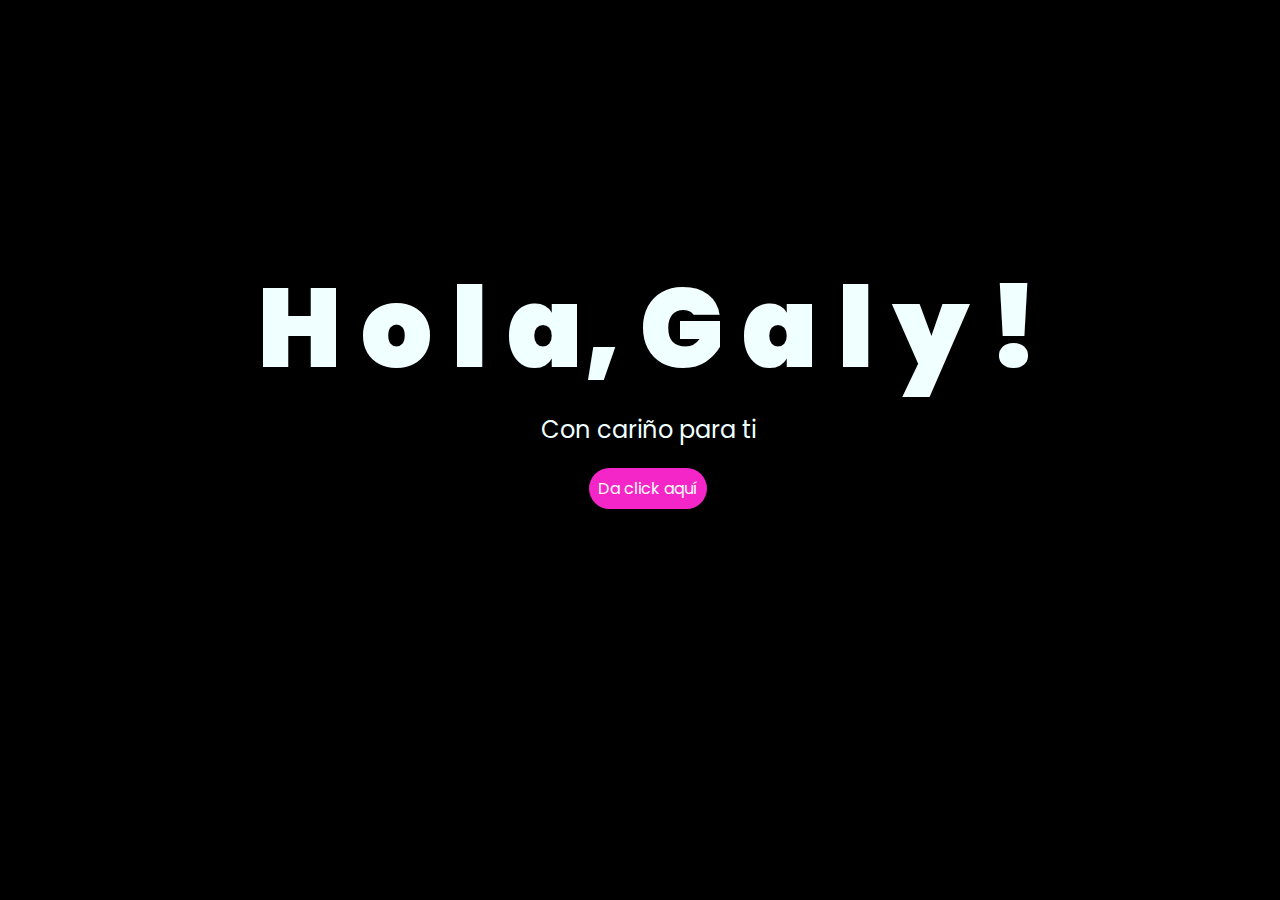
<file: index.html>
<!DOCTYPE html>
<html lang="es">

<head>
    <meta charset="UTF-8">
    <meta http-equiv="X-UA-Compatible" content="IE=edge">
    <meta name="viewport" content="width=device-width, initial-scale=1.0">
    <link rel="stylesheet" href="css/style.css">
    <link rel="icon" href="img/flowers.png" type="image/x-icon">
    <title>Flowers</title>
</head>

<body>
    <div class="greetings">
        <span>H</span>
        <span>o</span>
        <span>l</span>
        <span>a,</span>
        <span>G</span>
        <span>a</span>
        <span>l</span>
        <span>y</span>
        <span>!</span>
    </div>
    <div class="description">
        <span>Con cariño para ti</span>
    </div>
    <div class="button">
        <button class="botones">
            <a href="flower.html" style="color: #fff;">Da click aquí</a>
        </button>
    </div>

</body>

</html>
</file>
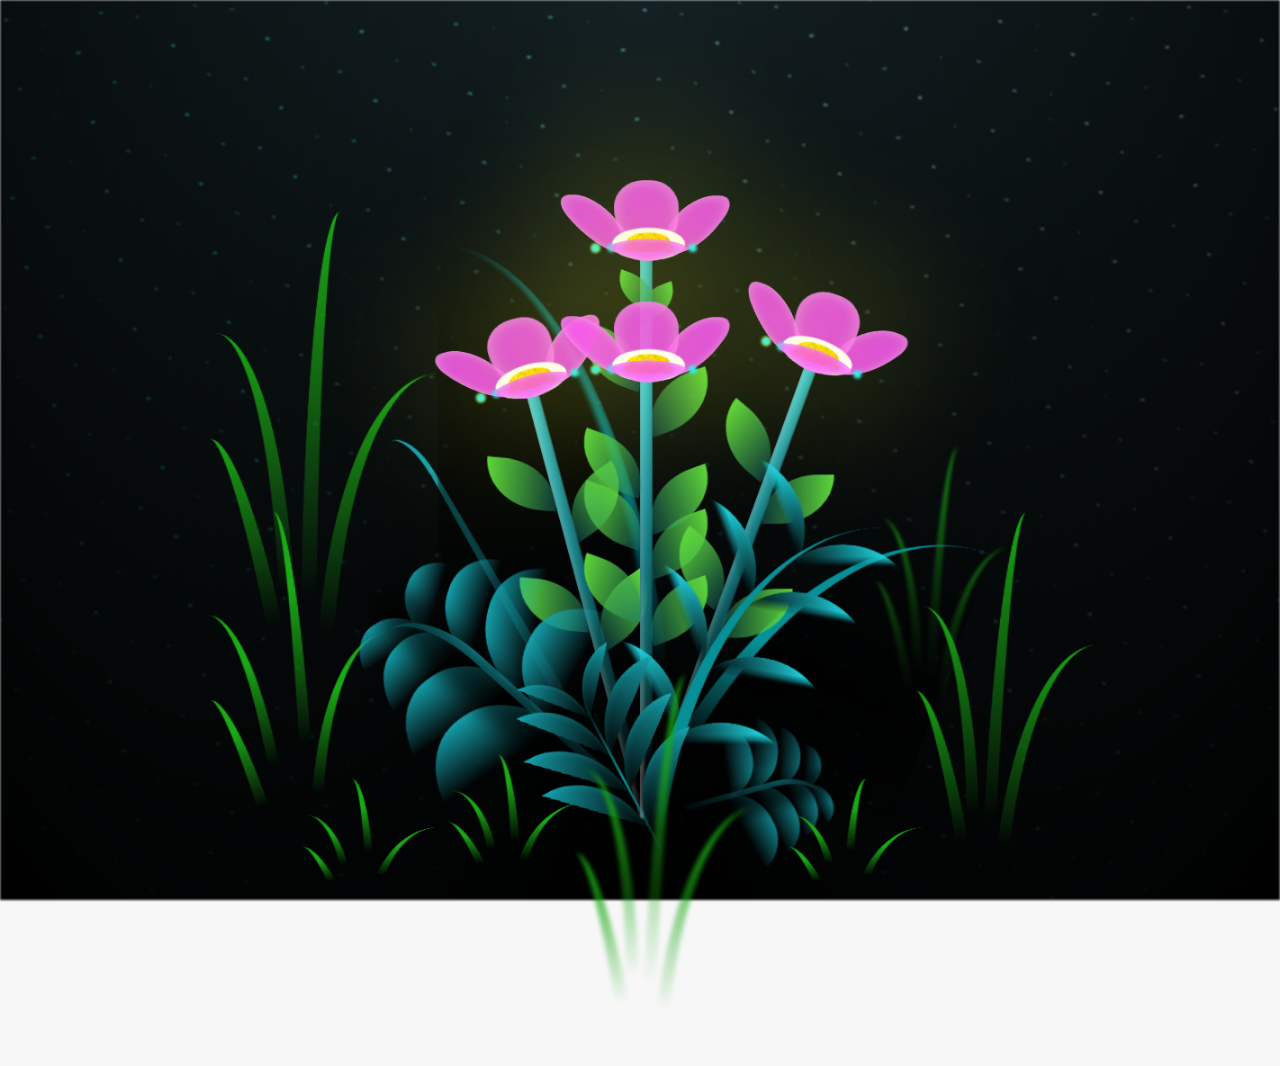
<file: flower.html>
<!DOCTYPE html>
<html lang="es">
  <head>
    <meta charset="UTF-8" />
    <meta http-equiv="X-UA-Compatible" content="IE=edge" />
    <meta name="viewport" content="width=device-width, initial-scale=1.0" />
    <link rel="stylesheet" href="css/main.css" />
    <link rel="icon" href="img/flowers.png" type="image/x-icon" />
    <title>Flower</title>
  </head>
  <body class="container">
    <audio src="sound/Marianelli The Secret Life Of Daydreams.mp3" autoplay></audio>
  
    <h1 class="titulo">He luchado en vano. Ya no puedo más. Debo decirle cuánto la admiro y la quiero</h1>
  
    <div class="night"></div>
    <div class="flowers">
      <div class="flower flower--1">
        <div class="flower__leafs flower__leafs--1">
          <div class="flower__leaf flower__leaf--1"></div>
          <div class="flower__leaf flower__leaf--2"></div>
          <div class="flower__leaf flower__leaf--3"></div>
          <div class="flower__leaf flower__leaf--4"></div>
          <div class="flower__white-circle"></div>

          <div class="flower__light flower__light--1"></div>
          <div class="flower__light flower__light--2"></div>
          <div class="flower__light flower__light--3"></div>
          <div class="flower__light flower__light--4"></div>
          <div class="flower__light flower__light--5"></div>
          <div class="flower__light flower__light--6"></div>
          <div class="flower__light flower__light--7"></div>
          <div class="flower__light flower__light--8"></div>
        </div>
        <div class="flower__line">
          <div class="flower__line__leaf flower__line__leaf--1"></div>
          <div class="flower__line__leaf flower__line__leaf--2"></div>
          <div class="flower__line__leaf flower__line__leaf--3"></div>
          <div class="flower__line__leaf flower__line__leaf--4"></div>
          <div class="flower__line__leaf flower__line__leaf--5"></div>
          <div class="flower__line__leaf flower__line__leaf--6"></div>
        </div>
      </div>

      <div class="flower flower--2">
        <div class="flower__leafs flower__leafs--2">
          <div class="flower__leaf flower__leaf--1"></div>
          <div class="flower__leaf flower__leaf--2"></div>
          <div class="flower__leaf flower__leaf--3"></div>
          <div class="flower__leaf flower__leaf--4"></div>
          <div class="flower__white-circle"></div>

          <div class="flower__light flower__light--1"></div>
          <div class="flower__light flower__light--2"></div>
          <div class="flower__light flower__light--3"></div>
          <div class="flower__light flower__light--4"></div>
          <div class="flower__light flower__light--5"></div>
          <div class="flower__light flower__light--6"></div>
          <div class="flower__light flower__light--7"></div>
          <div class="flower__light flower__light--8"></div>
        </div>
        <div class="flower__line">
          <div class="flower__line__leaf flower__line__leaf--1"></div>
          <div class="flower__line__leaf flower__line__leaf--2"></div>
          <div class="flower__line__leaf flower__line__leaf--3"></div>
          <div class="flower__line__leaf flower__line__leaf--4"></div>
        </div>
      </div>

      <div class="flower flower--3">
        <div class="flower__leafs flower__leafs--3">
          <div class="flower__leaf flower__leaf--1"></div>
          <div class="flower__leaf flower__leaf--2"></div>
          <div class="flower__leaf flower__leaf--3"></div>
          <div class="flower__leaf flower__leaf--4"></div>
          <div class="flower__white-circle"></div>

          <div class="flower__light flower__light--1"></div>
          <div class="flower__light flower__light--2"></div>
          <div class="flower__light flower__light--3"></div>
          <div class="flower__light flower__light--4"></div>
          <div class="flower__light flower__light--5"></div>
          <div class="flower__light flower__light--6"></div>
          <div class="flower__light flower__light--7"></div>
          <div class="flower__light flower__light--8"></div>
        </div>
        <div class="flower__line">
          <div class="flower__line__leaf flower__line__leaf--1"></div>
          <div class="flower__line__leaf flower__line__leaf--2"></div>
          <div class="flower__line__leaf flower__line__leaf--3"></div>
          <div class="flower__line__leaf flower__line__leaf--4"></div>
        </div>
      </div>

      <div class="flower flower--4">
        <div class="flower__leafs flower__leafs--3">
          <div class="flower__leaf flower__leaf--1"></div>
          <div class="flower__leaf flower__leaf--2"></div>
          <div class="flower__leaf flower__leaf--3"></div>
          <div class="flower__leaf flower__leaf--4"></div>
          <div class="flower__white-circle"></div>

          <div class="flower__light flower__light--1"></div>
          <div class="flower__light flower__light--2"></div>
          <div class="flower__light flower__light--3"></div>
          <div class="flower__light flower__light--4"></div>
          <div class="flower__light flower__light--5"></div>
          <div class="flower__light flower__light--6"></div>
          <div class="flower__light flower__light--7"></div>
          <div class="flower__light flower__light--8"></div>
        </div>
        <div class="flower__line">
          <div class="flower__line__leaf flower__line__leaf--1"></div>
          <div class="flower__line__leaf flower__line__leaf--2"></div>
          <div class="flower__line__leaf flower__line__leaf--3"></div>
          <div class="flower__line__leaf flower__line__leaf--4"></div>
        </div>
      </div>

      <div class="grow-ans" style="--d: 1.2s">
        <div class="flower__g-long">
          <div class="flower__g-long__top"></div>
          <div class="flower__g-long__bottom"></div>
        </div>
      </div>

      <div class="growing-grass">
        <div class="flower__grass flower__grass--1">
          <div class="flower__grass--top"></div>
          <div class="flower__grass--bottom"></div>
          <div class="flower__grass__leaf flower__grass__leaf--1"></div>
          <div class="flower__grass__leaf flower__grass__leaf--2"></div>
          <div class="flower__grass__leaf flower__grass__leaf--3"></div>
          <div class="flower__grass__leaf flower__grass__leaf--4"></div>
          <div class="flower__grass__leaf flower__grass__leaf--5"></div>
          <div class="flower__grass__leaf flower__grass__leaf--6"></div>
          <div class="flower__grass__leaf flower__grass__leaf--7"></div>
          <div class="flower__grass__leaf flower__grass__leaf--8"></div>
          <div class="flower__grass__overlay"></div>
        </div>
      </div>

      <div class="growing-grass">
        <div class="flower__grass flower__grass--2">
          <div class="flower__grass--top"></div>
          <div class="flower__grass--bottom"></div>
          <div class="flower__grass__leaf flower__grass__leaf--1"></div>
          <div class="flower__grass__leaf flower__grass__leaf--2"></div>
          <div class="flower__grass__leaf flower__grass__leaf--3"></div>
          <div class="flower__grass__leaf flower__grass__leaf--4"></div>
          <div class="flower__grass__leaf flower__grass__leaf--5"></div>
          <div class="flower__grass__leaf flower__grass__leaf--6"></div>
          <div class="flower__grass__leaf flower__grass__leaf--7"></div>
          <div class="flower__grass__leaf flower__grass__leaf--8"></div>
          <div class="flower__grass__overlay"></div>
        </div>
      </div>

      <div class="grow-ans" style="--d: 2.4s">
        <div class="flower__g-right flower__g-right--1">
          <div class="leaf"></div>
        </div>
      </div>

      <div class="grow-ans" style="--d: 2.8s">
        <div class="flower__g-right flower__g-right--2">
          <div class="leaf"></div>
        </div>
      </div>

      <div class="grow-ans" style="--d: 2.8s">
        <div class="flower__g-front">
          <div
            class="flower__g-front__leaf-wrapper flower__g-front__leaf-wrapper--1"
          >
            <div class="flower__g-front__leaf"></div>
          </div>
          <div
            class="flower__g-front__leaf-wrapper flower__g-front__leaf-wrapper--2"
          >
            <div class="flower__g-front__leaf"></div>
          </div>
          <div
            class="flower__g-front__leaf-wrapper flower__g-front__leaf-wrapper--3"
          >
            <div class="flower__g-front__leaf"></div>
          </div>
          <div
            class="flower__g-front__leaf-wrapper flower__g-front__leaf-wrapper--4"
          >
            <div class="flower__g-front__leaf"></div>
          </div>
          <div
            class="flower__g-front__leaf-wrapper flower__g-front__leaf-wrapper--5"
          >
            <div class="flower__g-front__leaf"></div>
          </div>
          <div
            class="flower__g-front__leaf-wrapper flower__g-front__leaf-wrapper--6"
          >
            <div class="flower__g-front__leaf"></div>
          </div>
          <div
            class="flower__g-front__leaf-wrapper flower__g-front__leaf-wrapper--7"
          >
            <div class="flower__g-front__leaf"></div>
          </div>
          <div
            class="flower__g-front__leaf-wrapper flower__g-front__leaf-wrapper--8"
          >
            <div class="flower__g-front__leaf"></div>
          </div>
          <div class="flower__g-front__line"></div>
        </div>
      </div>

      <div class="grow-ans" style="--d: 3.2s">
        <div class="flower__g-fr">
          <div class="leaf"></div>
          <div class="flower__g-fr__leaf flower__g-fr__leaf--1"></div>
          <div class="flower__g-fr__leaf flower__g-fr__leaf--2"></div>
          <div class="flower__g-fr__leaf flower__g-fr__leaf--3"></div>
          <div class="flower__g-fr__leaf flower__g-fr__leaf--4"></div>
          <div class="flower__g-fr__leaf flower__g-fr__leaf--5"></div>
          <div class="flower__g-fr__leaf flower__g-fr__leaf--6"></div>
          <div class="flower__g-fr__leaf flower__g-fr__leaf--7"></div>
          <div class="flower__g-fr__leaf flower__g-fr__leaf--8"></div>
        </div>
      </div>

      <div class="long-g long-g--0">
        <div class="grow-ans" style="--d: 3s">
          <div class="leaf leaf--0"></div>
        </div>
        <div class="grow-ans" style="--d: 2.2s">
          <div class="leaf leaf--1"></div>
        </div>
        <div class="grow-ans" style="--d: 3.4s">
          <div class="leaf leaf--2"></div>
        </div>
        <div class="grow-ans" style="--d: 3.6s">
          <div class="leaf leaf--3"></div>
        </div>
      </div>

      <div class="long-g long-g--1">
        <div class="grow-ans" style="--d: 3.6s">
          <div class="leaf leaf--0"></div>
        </div>
        <div class="grow-ans" style="--d: 3.8s">
          <div class="leaf leaf--1"></div>
        </div>
        <div class="grow-ans" style="--d: 4s">
          <div class="leaf leaf--2"></div>
        </div>
        <div class="grow-ans" style="--d: 4.2s">
          <div class="leaf leaf--3"></div>
        </div>
      </div>

      <div class="long-g long-g--2">
        <div class="grow-ans" style="--d: 4s">
          <div class="leaf leaf--0"></div>
        </div>
        <div class="grow-ans" style="--d: 4.2s">
          <div class="leaf leaf--1"></div>
        </div>
        <div class="grow-ans" style="--d: 4.4s">
          <div class="leaf leaf--2"></div>
        </div>
        <div class="grow-ans" style="--d: 4.6s">
          <div class="leaf leaf--3"></div>
        </div>
      </div>

      <div class="long-g long-g--3">
        <div class="grow-ans" style="--d: 4s">
          <div class="leaf leaf--0"></div>
        </div>
        <div class="grow-ans" style="--d: 4.2s">
          <div class="leaf leaf--1"></div>
        </div>
        <div class="grow-ans" style="--d: 3s">
          <div class="leaf leaf--2"></div>
        </div>
        <div class="grow-ans" style="--d: 3.6s">
          <div class="leaf leaf--3"></div>
        </div>
      </div>

      <div class="long-g long-g--4">
        <div class="grow-ans" style="--d: 4s">
          <div class="leaf leaf--0"></div>
        </div>
        <div class="grow-ans" style="--d: 4.2s">
          <div class="leaf leaf--1"></div>
        </div>
        <div class="grow-ans" style="--d: 3s">
          <div class="leaf leaf--2"></div>
        </div>
        <div class="grow-ans" style="--d: 3.6s">
          <div class="leaf leaf--3"></div>
        </div>
      </div>

      <div class="long-g long-g--5">
        <div class="grow-ans" style="--d: 4s">
          <div class="leaf leaf--0"></div>
        </div>
        <div class="grow-ans" style="--d: 4.2s">
          <div class="leaf leaf--1"></div>
        </div>
        <div class="grow-ans" style="--d: 3s">
          <div class="leaf leaf--2"></div>
        </div>
        <div class="grow-ans" style="--d: 3.6s">
          <div class="leaf leaf--3"></div>
        </div>
      </div>

      <div class="long-g long-g--6">
        <div class="grow-ans" style="--d: 4.2s">
          <div class="leaf leaf--0"></div>
        </div>
        <div class="grow-ans" style="--d: 4.4s">
          <div class="leaf leaf--1"></div>
        </div>
        <div class="grow-ans" style="--d: 4.6s">
          <div class="leaf leaf--2"></div>
        </div>
        <div class="grow-ans" style="--d: 4.8s">
          <div class="leaf leaf--3"></div>
        </div>
      </div>

      <div class="long-g long-g--7">
        <div class="grow-ans" style="--d: 3s">
          <div class="leaf leaf--0"></div>
        </div>
        <div class="grow-ans" style="--d: 3.2s">
          <div class="leaf leaf--1"></div>
        </div>
        <div class="grow-ans" style="--d: 3.5s">
          <div class="leaf leaf--2"></div>
        </div>
        <div class="grow-ans" style="--d: 3.6s">
          <div class="leaf leaf--3"></div>
        </div>
      </div>
    </div>
    <script src="anim.js"></script>
    <script src="main.js"></script>
  </body>
</html>
</file>
<file: css/style.css>
@import url('https://fonts.googleapis.com/css2?family=Poppins:ital,wght@0,500;1,900&display=swap');
*{
    font-family: 'Poppins',cursive;
}
body{
    color: azure;
    width: 100%;
    height: 82vh;
    display: flex;
    flex-direction: column;
    align-items: center;
    justify-content: center;
    background-color: black;
    /* padding-top: -30; */
}

.botones{
    padding: 9px;
    border-radius: 80px;
    background-color: transparent;
    border: none;
}

.botones a{
    background-color: #F526C7;
    padding: 9px;
    border-radius: 80px;
    -webkit-border-radius: 80px;
    -moz-border-radius: 80px;
    -ms-border-radius: 80px;
    -o-border-radius: 80px;

}

.botones a:focus{
    background-color: rgb(255, 102, 204);
}

.greetings{
    font-size: 7rem;
    font-weight: 900;
}
.greetings > span{
    animation: glow 2.5s ease-in-out infinite;
}
@keyframes glow{
    0%, 100%{
        color: #fff;
        text-shadow: 0 0 12px #F55EDE, 0 0 50px #F55EDE, 0 0 100px #F55EDE;
    }
    10%, 90%{
        color: #111;
        text-shadow: none;
    }
}
.greetings > span:nth-child(2){
    animation-delay: .2s ;
}
.greetings > span:nth-child(3){
    animation-delay: .4s ;
}
.greetings > span:nth-child(4){
    animation-delay: .6s;
}
.greetings > span:nth-child(5){
    animation-delay: .8s;
}
.greetings > span:nth-child(6){
    animation-delay: 1s;
}
.greetings > span:nth-child(7){
    animation-delay: 1.2s;
}
.greetings > span:nth-child(8){
    animation-delay: 1.4s;
}
.greetings > span:nth-child(9){
    animation-delay: 1.6s;
}
.greetings > span:nth-child(10){
    animation-delay: 1.8s;
}

.description{
    font-size: 1.5rem;
    margin-bottom: 20px;
}

.button a{
    text-decoration: none;
    font-size: 1rem;
    color: #111;
}

@media screen and (max-width:574px){
    .greetings{
        display: block;
        font-size: 4rem;
        font-weight: 800;
        text-align: center;
    }
    .description{
        font-size: 2rem;
    }
    
    .button a{
        font-size: 1rem;
    }
}
</file>
<file: css/main.css>
*,
*::after,
*::before {
  padding: 0;
  margin: 0;
  box-sizing: border-box;
}

:root {
  --dark-color: #000;
}

body {
  display: flex;
  align-items: flex-end;
  justify-content: center;
  min-height: 100vh;
  background-color: var(--dark-color);
  overflow: hidden;
  perspective: 1000px;
}

#lyrics {
  font-size: 28px;
  font-family: "Franklin Gothic Medium", "Arial Narrow", Arial, sans-serif;
  color: white;
  position: absolute;
  margin-bottom: 20%;
  z-index: 1;
  font-weight: bold;
  letter-spacing: 4px;
}
@media only screen and (max-width: 600px) {
  /* Estilos específicos para dispositivos con un ancho máximo de 600px */
  #lyrics {
      font-size: 14px; /* Reduce el tamaño del texto para dispositivos más pequeños */
      margin-bottom: 530px;
      letter-spacing: 3px;
  }

}
.titulo {
  margin-bottom: 180px;
  font-family: "Arial Narrow", Arial, sans-serif;
  color: yellow;
  position: absolute;
  font-weight: bold;
  letter-spacing: 10px;
  opacity: 0;
  animation: fadeIn 3s ease-in-out forwards;
  text-align: center;
}
@keyframes fadeIn {
  from {
    opacity: 0;
  }
  to {
    opacity: 1;
  }
}

.night {
  z-index: -1;
  position: absolute;
  left: 50%;
  top: 0;
  transform: translateX(-50%);
  width: 100%;
  height: 100%;
  filter: blur(0.1vmin);
  background-image: radial-gradient(
      ellipse at top,
      transparent 0%,
      var(--dark-color)
    ),
    radial-gradient(
      ellipse at bottom,
      var(--dark-color),
      rgba(145, 233, 255, 0.2)
    ),
    repeating-linear-gradient(
      220deg,
      rgb(0, 0, 0) 0px,
      rgb(0, 0, 0) 19px,
      transparent 19px,
      transparent 22px
    ),
    repeating-linear-gradient(
      189deg,
      rgb(0, 0, 0) 0px,
      rgb(0, 0, 0) 19px,
      transparent 19px,
      transparent 22px
    ),
    repeating-linear-gradient(
      148deg,
      rgb(0, 0, 0) 0px,
      rgb(0, 0, 0) 19px,
      transparent 19px,
      transparent 22px
    ),
    linear-gradient(90deg, rgb(0, 255, 250), rgb(240, 240, 240));
}

.flowers {
  position: relative;
  transform: scale(0.9);
  /*margin-bottom: 100px;
  */
}

@media only screen and (max-width: 600px) {
  /* Estilos específicos para dispositivos con un ancho máximo de 600px */
.flowers {
      font-size: 14px;
      margin-bottom: 35%;
      letter-spacing: 3px;
      transform: scale(1.0);
}

}

.flower {
  position: absolute;
  bottom: 10vmin;
  transform-origin: bottom center;
  z-index: 10;
  --fl-speed: 0.8s;
}
.flower--1 {
  -webkit-animation: moving-flower-1 4s linear infinite;
  animation: moving-flower-1 4s linear infinite;
}
.flower--1 .flower__line {
  height: 70vmin;
  -webkit-animation-delay: 0.3s;
  animation-delay: 0.3s;
}
.flower--1 .flower__line__leaf--1 {
  -webkit-animation: blooming-leaf-right var(--fl-speed) 1.6s backwards;
  animation: blooming-leaf-right var(--fl-speed) 1.6s backwards;
}
.flower--1 .flower__line__leaf--2 {
  -webkit-animation: blooming-leaf-right var(--fl-speed) 1.4s backwards;
  animation: blooming-leaf-right var(--fl-speed) 1.4s backwards;
}
.flower--1 .flower__line__leaf--3 {
  -webkit-animation: blooming-leaf-left var(--fl-speed) 1.2s backwards;
  animation: blooming-leaf-left var(--fl-speed) 1.2s backwards;
}
.flower--1 .flower__line__leaf--4 {
  -webkit-animation: blooming-leaf-left var(--fl-speed) 1s backwards;
  animation: blooming-leaf-left var(--fl-speed) 1s backwards;
}
.flower--1 .flower__line__leaf--5 {
  -webkit-animation: blooming-leaf-right var(--fl-speed) 1.8s backwards;
  animation: blooming-leaf-right var(--fl-speed) 1.8s backwards;
}
.flower--1 .flower__line__leaf--6 {
  -webkit-animation: blooming-leaf-left var(--fl-speed) 2s backwards;
  animation: blooming-leaf-left var(--fl-speed) 2s backwards;
}
.flower--2 {
  left: 50%;
  transform: rotate(20deg);
  -webkit-animation: moving-flower-2 4s linear infinite;
  animation: moving-flower-2 4s linear infinite;
}
.flower--2 .flower__line {
  height: 60vmin;
  -webkit-animation-delay: 0.6s;
  animation-delay: 0.6s;
}
.flower--2 .flower__line__leaf--1 {
  -webkit-animation: blooming-leaf-right var(--fl-speed) 1.9s backwards;
  animation: blooming-leaf-right var(--fl-speed) 1.9s backwards;
}
.flower--2 .flower__line__leaf--2 {
  -webkit-animation: blooming-leaf-right var(--fl-speed) 1.7s backwards;
  animation: blooming-leaf-right var(--fl-speed) 1.7s backwards;
}
.flower--2 .flower__line__leaf--3 {
  -webkit-animation: blooming-leaf-left var(--fl-speed) 1.5s backwards;
  animation: blooming-leaf-left var(--fl-speed) 1.5s backwards;
}
.flower--2 .flower__line__leaf--4 {
  -webkit-animation: blooming-leaf-left var(--fl-speed) 1.3s backwards;
  animation: blooming-leaf-left var(--fl-speed) 1.3s backwards;
}
.flower--3 {
  left: 50%;
  transform: rotate(-15deg);
  -webkit-animation: moving-flower-3 4s linear infinite;
  animation: moving-flower-3 4s linear infinite;
}
.flower--3 .flower__line {
  -webkit-animation-delay: 0.9s;
  animation-delay: 0.9s;
}
.flower--3 .flower__line__leaf--1 {
  -webkit-animation: blooming-leaf-right var(--fl-speed) 2.5s backwards;
  animation: blooming-leaf-right var(--fl-speed) 2.5s backwards;
}
.flower--3 .flower__line__leaf--2 {
  -webkit-animation: blooming-leaf-right var(--fl-speed) 2.3s backwards;
  animation: blooming-leaf-right var(--fl-speed) 2.3s backwards;
}
.flower--3 .flower__line__leaf--3 {
  -webkit-animation: blooming-leaf-left var(--fl-speed) 2.1s backwards;
  animation: blooming-leaf-left var(--fl-speed) 2.1s backwards;
}
.flower--3 .flower__line__leaf--4 {
  -webkit-animation: blooming-leaf-left var(--fl-speed) 1.9s backwards;
  animation: blooming-leaf-left var(--fl-speed) 1.9s backwards;
}
.flower__leafs {
  position: relative;
  -webkit-animation: blooming-flower 2s backwards;
  animation: blooming-flower 2s backwards;
}
.flower__leafs--1 {
  -webkit-animation-delay: 1.1s;
  animation-delay: 1.1s;
}
.flower__leafs--2 {
  -webkit-animation-delay: 1.4s;
  animation-delay: 1.4s;
}
.flower__leafs--3 {
  -webkit-animation-delay: 1.7s;
  animation-delay: 1.7s;
}
.flower__leafs::after {
  content: "";
  position: absolute;
  left: 0;
  top: 0;
  transform: translate(-50%, -100%);
  width: 8vmin;
  height: 8vmin;
  background-color: #f9fd25;
  /* background-color: #fd2525; */
  filter: blur(10vmin);
}
.flower__leaf {
  position: absolute;
  bottom: 0;
  left: 50%;
  width: 8vmin;
  height: 11vmin;
  border-radius: 51% 49% 47% 53%/44% 45% 55% 69%;
  background-color: #253bfd;
  background-color: #F74EF9;
  transform-origin: bottom center;
  opacity: 0.9;
  box-shadow: inset 0 0 2vmin rgba(255, 255, 255, 0.5);
}
.flower__leaf--1 {
  transform: translate(-10%, 1%) rotateY(40deg) rotateX(-50deg);
}
.flower__leaf--2 {
  transform: translate(-50%, -4%) rotateX(40deg);
}
.flower__leaf--3 {
  transform: translate(-90%, 0%) rotateY(45deg) rotateX(50deg);
}
.flower__leaf--4 {
  width: 8vmin;
  height: 8vmin;
  transform-origin: bottom left;
  border-radius: 4vmin 10vmin 4vmin 4vmin;
  transform: translate(0%, 18%) rotateX(70deg) rotate(-43deg);
  background-color: #F74EF9;
  z-index: 1;
  opacity: 0.8;
}
.flower__white-circle {
  position: absolute;
  left: -3.5vmin;
  top: -3vmin;
  width: 9vmin;
  height: 4vmin;
  border-radius: 50%;
  background-color: #fff;
}
.flower__white-circle::after {
  content: "";
  position: absolute;
  left: 50%;
  top: 45%;
  transform: translate(-50%, -50%);
  width: 60%;
  height: 60%;
  border-radius: inherit;
  background-image: repeating-linear-gradient(
      135deg,
      rgba(0, 0, 0, 0.03) 0px,
      rgba(0, 0, 0, 0.03) 1px,
      transparent 1px,
      transparent 12px
    ),
    repeating-linear-gradient(
      45deg,
      rgba(0, 0, 0, 0.03) 0px,
      rgba(0, 0, 0, 0.03) 1px,
      transparent 1px,
      transparent 12px
    ),
    repeating-linear-gradient(
      67.5deg,
      rgba(0, 0, 0, 0.03) 0px,
      rgba(0, 0, 0, 0.03) 1px,
      transparent 1px,
      transparent 12px
    ),
    repeating-linear-gradient(
      135deg,
      rgba(0, 0, 0, 0.03) 0px,
      rgba(0, 0, 0, 0.03) 1px,
      transparent 1px,
      transparent 12px
    ),
    repeating-linear-gradient(
      45deg,
      rgba(0, 0, 0, 0.03) 0px,
      rgba(0, 0, 0, 0.03) 1px,
      transparent 1px,
      transparent 12px
    ),
    repeating-linear-gradient(
      112.5deg,
      rgba(0, 0, 0, 0.03) 0px,
      rgba(0, 0, 0, 0.03) 1px,
      transparent 1px,
      transparent 12px
    ),
    repeating-linear-gradient(
      112.5deg,
      rgba(0, 0, 0, 0.03) 0px,
      rgba(0, 0, 0, 0.03) 1px,
      transparent 1px,
      transparent 12px
    ),
    repeating-linear-gradient(
      45deg,
      rgba(0, 0, 0, 0.03) 0px,
      rgba(0, 0, 0, 0.03) 1px,
      transparent 1px,
      transparent 12px
    ),
    repeating-linear-gradient(
      22.5deg,
      rgba(0, 0, 0, 0.03) 0px,
      rgba(0, 0, 0, 0.03) 1px,
      transparent 1px,
      transparent 12px
    ),
    repeating-linear-gradient(
      45deg,
      rgba(0, 0, 0, 0.03) 0px,
      rgba(0, 0, 0, 0.03) 1px,
      transparent 1px,
      transparent 12px
    ),
    repeating-linear-gradient(
      22.5deg,
      rgba(0, 0, 0, 0.03) 0px,
      rgba(0, 0, 0, 0.03) 1px,
      transparent 1px,
      transparent 12px
    ),
    repeating-linear-gradient(
      135deg,
      rgba(0, 0, 0, 0.03) 0px,
      rgba(0, 0, 0, 0.03) 1px,
      transparent 1px,
      transparent 12px
    ),
    repeating-linear-gradient(
      157.5deg,
      rgba(0, 0, 0, 0.03) 0px,
      rgba(0, 0, 0, 0.03) 1px,
      transparent 1px,
      transparent 12px
    ),
    repeating-linear-gradient(
      67.5deg,
      rgba(0, 0, 0, 0.03) 0px,
      rgba(0, 0, 0, 0.03) 1px,
      transparent 1px,
      transparent 12px
    ),
    repeating-linear-gradient(
      67.5deg,
      rgba(0, 0, 0, 0.03) 0px,
      rgba(0, 0, 0, 0.03) 1px,
      transparent 1px,
      transparent 12px
    ),
    linear-gradient(90deg, rgb(255, 235, 18), rgb(255, 206, 0));
}
.flower__line {
  height: 55vmin;
  width: 1.5vmin;
  background-image: linear-gradient(
      to left,
      rgba(0, 0, 0, 0.2),
      transparent,
      rgba(255, 255, 255, 0.2)
    ),
    linear-gradient(to top, transparent 10%, #14757a, #39c6d6);
  box-shadow: inset 0 0 2px rgba(0, 0, 0, 0.5);
  -webkit-animation: grow-flower-tree 4s backwards;
  animation: grow-flower-tree 4s backwards;
}
.flower__line__leaf {
  --w: 7vmin;
  --h: calc(var(--w) + 2vmin);
  position: absolute;
  top: 20%;
  left: 90%;
  width: var(--w);
  height: var(--h);
  border-top-right-radius: var(--h);
  border-bottom-left-radius: var(--h);
  background-image: linear-gradient(to top, rgba(20, 117, 122, 0.4), #5ed639);
}
.flower__line__leaf--1 {
  transform: rotate(70deg) rotateY(30deg);
}
.flower__line__leaf--2 {
  top: 45%;
  transform: rotate(70deg) rotateY(30deg);
}
.flower__line__leaf--3,
.flower__line__leaf--4,
.flower__line__leaf--6 {
  border-top-right-radius: 0;
  border-bottom-left-radius: 0;
  border-top-left-radius: var(--h);
  border-bottom-right-radius: var(--h);
  left: -460%;
  top: 12%;
  transform: rotate(-70deg) rotateY(30deg);
}
.flower__line__leaf--4 {
  top: 40%;
}
.flower__line__leaf--5 {
  top: 0;
  transform-origin: left;
  transform: rotate(70deg) rotateY(30deg) scale(0.6);
}
.flower__line__leaf--6 {
  top: -2%;
  left: -450%;
  transform-origin: right;
  transform: rotate(-70deg) rotateY(30deg) scale(0.6);
}
.flower__light {
  position: absolute;
  bottom: 0vmin;
  width: 1vmin;
  height: 1vmin;
  background-color: rgb(255, 251, 0);
  border-radius: 50%;
  filter: blur(0.2vmin);
  -webkit-animation: light-ans 4s linear infinite backwards;
  animation: light-ans 4s linear infinite backwards;
}
.flower__light:nth-child(odd) {
  background-color: #23f0ff;
}
.flower__light--1 {
  left: -2vmin;
  -webkit-animation-delay: 1s;
  animation-delay: 1s;
}
.flower__light--2 {
  left: 3vmin;
  -webkit-animation-delay: 0.5s;
  animation-delay: 0.5s;
}
.flower__light--3 {
  left: -6vmin;
  -webkit-animation-delay: 0.3s;
  animation-delay: 0.3s;
}
.flower__light--4 {
  left: 6vmin;
  -webkit-animation-delay: 0.9s;
  animation-delay: 0.9s;
}
.flower__light--5 {
  left: -1vmin;
  -webkit-animation-delay: 1.5s;
  animation-delay: 1.5s;
}
.flower__light--6 {
  left: -4vmin;
  -webkit-animation-delay: 3s;
  animation-delay: 3s;
}
.flower__light--7 {
  left: 3vmin;
  -webkit-animation-delay: 2s;
  animation-delay: 2s;
}
.flower__light--8 {
  left: -6vmin;
  -webkit-animation-delay: 3.5s;
  animation-delay: 3.5s;
}
.flower__grass {
  --c: #159faa;
  --line-w: 1.5vmin;
  position: absolute;
  bottom: 12vmin;
  left: -7vmin;
  display: flex;
  flex-direction: column;
  align-items: flex-end;
  z-index: 20;
  transform-origin: bottom center;
  transform: rotate(-48deg) rotateY(40deg);
}
.flower__grass--1 {
  -webkit-animation: moving-grass 2s linear infinite;
  animation: moving-grass 2s linear infinite;
}
.flower__grass--2 {
  left: 2vmin;
  bottom: 10vmin;
  transform: scale(0.5) rotate(75deg) rotateX(10deg) rotateY(-200deg);
  opacity: 0.8;
  z-index: 0;
  -webkit-animation: moving-grass--2 1.5s linear infinite;
  animation: moving-grass--2 1.5s linear infinite;
}
.flower__grass--top {
  width: 7vmin;
  height: 10vmin;
  border-top-right-radius: 100%;
  border-right: var(--line-w) solid var(--c);
  transform-origin: bottom center;
  transform: rotate(-2deg);
}
.flower__grass--bottom {
  margin-top: -2px;
  width: var(--line-w);
  height: 25vmin;
  background-image: linear-gradient(to top, transparent, var(--c));
}
.flower__grass__leaf {
  --size: 10vmin;
  position: absolute;
  width: calc(var(--size) * 2.1);
  height: var(--size);
  border-top-left-radius: var(--size);
  border-top-right-radius: var(--size);
  background-image: linear-gradient(
    to top,
    transparent,
    transparent 30%,
    var(--c)
  );
  z-index: 100;
}
.flower__grass__leaf--1 {
  top: -6%;
  left: 30%;
  --size: 6vmin;
  transform: rotate(-20deg);
  -webkit-animation: growing-grass-ans--1 2s 2.6s backwards;
  animation: growing-grass-ans--1 2s 2.6s backwards;
}
@-webkit-keyframes growing-grass-ans--1 {
  0% {
    transform-origin: bottom left;
    transform: rotate(-20deg) scale(0);
  }
}
@keyframes growing-grass-ans--1 {
  0% {
    transform-origin: bottom left;
    transform: rotate(-20deg) scale(0);
  }
}
.flower__grass__leaf--2 {
  top: -5%;
  left: -110%;
  --size: 6vmin;
  transform: rotate(10deg);
  -webkit-animation: growing-grass-ans--2 2s 2.4s linear backwards;
  animation: growing-grass-ans--2 2s 2.4s linear backwards;
}
@-webkit-keyframes growing-grass-ans--2 {
  0% {
    transform-origin: bottom right;
    transform: rotate(10deg) scale(0);
  }
}
@keyframes growing-grass-ans--2 {
  0% {
    transform-origin: bottom right;
    transform: rotate(10deg) scale(0);
  }
}
.flower__grass__leaf--3 {
  top: 5%;
  left: 60%;
  --size: 8vmin;
  transform: rotate(-18deg) rotateX(-20deg);
  -webkit-animation: growing-grass-ans--3 2s 2.2s linear backwards;
  animation: growing-grass-ans--3 2s 2.2s linear backwards;
}
@-webkit-keyframes growing-grass-ans--3 {
  0% {
    transform-origin: bottom left;
    transform: rotate(-18deg) rotateX(-20deg) scale(0);
  }
}
@keyframes growing-grass-ans--3 {
  0% {
    transform-origin: bottom left;
    transform: rotate(-18deg) rotateX(-20deg) scale(0);
  }
}
.flower__grass__leaf--4 {
  top: 6%;
  left: -135%;
  --size: 8vmin;
  transform: rotate(2deg);
  -webkit-animation: growing-grass-ans--4 2s 2s linear backwards;
  animation: growing-grass-ans--4 2s 2s linear backwards;
}
@-webkit-keyframes growing-grass-ans--4 {
  0% {
    transform-origin: bottom right;
    transform: rotate(2deg) scale(0);
  }
}
@keyframes growing-grass-ans--4 {
  0% {
    transform-origin: bottom right;
    transform: rotate(2deg) scale(0);
  }
}
.flower__grass__leaf--5 {
  top: 20%;
  left: 60%;
  --size: 10vmin;
  transform: rotate(-24deg) rotateX(-20deg);
  -webkit-animation: growing-grass-ans--5 2s 1.8s linear backwards;
  animation: growing-grass-ans--5 2s 1.8s linear backwards;
}
@-webkit-keyframes growing-grass-ans--5 {
  0% {
    transform-origin: bottom left;
    transform: rotate(-24deg) rotateX(-20deg) scale(0);
  }
}
@keyframes growing-grass-ans--5 {
  0% {
    transform-origin: bottom left;
    transform: rotate(-24deg) rotateX(-20deg) scale(0);
  }
}
.flower__grass__leaf--6 {
  top: 22%;
  left: -180%;
  --size: 10vmin;
  transform: rotate(10deg);
  -webkit-animation: growing-grass-ans--6 2s 1.6s linear backwards;
  animation: growing-grass-ans--6 2s 1.6s linear backwards;
}
@-webkit-keyframes growing-grass-ans--6 {
  0% {
    transform-origin: bottom right;
    transform: rotate(10deg) scale(0);
  }
}
@keyframes growing-grass-ans--6 {
  0% {
    transform-origin: bottom right;
    transform: rotate(10deg) scale(0);
  }
}
.flower__grass__leaf--7 {
  top: 39%;
  left: 70%;
  --size: 10vmin;
  transform: rotate(-10deg);
  -webkit-animation: growing-grass-ans--7 2s 1.4s linear backwards;
  animation: growing-grass-ans--7 2s 1.4s linear backwards;
}
@-webkit-keyframes growing-grass-ans--7 {
  0% {
    transform-origin: bottom left;
    transform: rotate(-10deg) scale(0);
  }
}
@keyframes growing-grass-ans--7 {
  0% {
    transform-origin: bottom left;
    transform: rotate(-10deg) scale(0);
  }
}
.flower__grass__leaf--8 {
  top: 40%;
  left: -215%;
  --size: 11vmin;
  transform: rotate(10deg);
  -webkit-animation: growing-grass-ans--8 2s 1.2s linear backwards;
  animation: growing-grass-ans--8 2s 1.2s linear backwards;
}
@-webkit-keyframes growing-grass-ans--8 {
  0% {
    transform-origin: bottom right;
    transform: rotate(10deg) scale(0);
  }
}
@keyframes growing-grass-ans--8 {
  0% {
    transform-origin: bottom right;
    transform: rotate(10deg) scale(0);
  }
}
.flower__grass__overlay {
  position: absolute;
  top: -10%;
  right: 0%;
  width: 100%;
  height: 100%;
  background-color: rgba(0, 0, 0, 0.6);
  filter: blur(1.5vmin);
  z-index: 100;
}
.flower__g-long {
  --w: 2vmin;
  --h: 6vmin;
  --c: #159faa;
  position: absolute;
  bottom: 10vmin;
  left: -3vmin;
  transform-origin: bottom center;
  transform: rotate(-30deg) rotateY(-20deg);
  display: flex;
  flex-direction: column;
  align-items: flex-end;
  -webkit-animation: flower-g-long-ans 3s linear infinite;
  animation: flower-g-long-ans 3s linear infinite;
}
@-webkit-keyframes flower-g-long-ans {
  0%,
  100% {
    transform: rotate(-30deg) rotateY(-20deg);
  }
  50% {
    transform: rotate(-32deg) rotateY(-20deg);
  }
}
@keyframes flower-g-long-ans {
  0%,
  100% {
    transform: rotate(-30deg) rotateY(-20deg);
  }
  50% {
    transform: rotate(-32deg) rotateY(-20deg);
  }
}
.flower__g-long__top {
  top: calc(var(--h) * -1);
  width: calc(var(--w) + 1vmin);
  height: var(--h);
  border-top-right-radius: 100%;
  border-right: 0.7vmin solid var(--c);
  transform: translate(-0.7vmin, 1vmin);
}
.flower__g-long__bottom {
  width: var(--w);
  height: 50vmin;
  transform-origin: bottom center;
  background-image: linear-gradient(to top, transparent 30%, var(--c));
  box-shadow: inset 0 0 2px rgba(0, 0, 0, 0.5);
  -webkit-clip-path: polygon(35% 0, 65% 1%, 100% 100%, 0% 100%);
  clip-path: polygon(35% 0, 65% 1%, 100% 100%, 0% 100%);
}
.flower__g-right {
  position: absolute;
  bottom: 6vmin;
  left: -2vmin;
  transform-origin: bottom left;
  transform: rotate(20deg);
}
.flower__g-right .leaf {
  width: 30vmin;
  height: 50vmin;
  border-top-left-radius: 100%;
  border-left: 2vmin solid #079097;
  background-image: linear-gradient(
    to bottom,
    transparent,
    var(--dark-color) 60%
  );
  -webkit-mask-image: linear-gradient(to top, transparent 30%, #079097 60%);
}
.flower__g-right--1 {
  -webkit-animation: flower-g-right-ans 2.5s linear infinite;
  animation: flower-g-right-ans 2.5s linear infinite;
}
.flower__g-right--2 {
  left: 5vmin;
  transform: rotateY(-180deg);
  -webkit-animation: flower-g-right-ans--2 3s linear infinite;
  animation: flower-g-right-ans--2 3s linear infinite;
}
.flower__g-right--2 .leaf {
  height: 75vmin;
  filter: blur(0.3vmin);
  opacity: 0.8;
}
@-webkit-keyframes flower-g-right-ans {
  0%,
  100% {
    transform: rotate(20deg);
  }
  50% {
    transform: rotate(24deg) rotateX(-20deg);
  }
}
@keyframes flower-g-right-ans {
  0%,
  100% {
    transform: rotate(20deg);
  }
  50% {
    transform: rotate(24deg) rotateX(-20deg);
  }
}
@-webkit-keyframes flower-g-right-ans--2 {
  0%,
  100% {
    transform: rotateY(-180deg) rotate(0deg) rotateX(-20deg);
  }
  50% {
    transform: rotateY(-180deg) rotate(6deg) rotateX(-20deg);
  }
}
@keyframes flower-g-right-ans--2 {
  0%,
  100% {
    transform: rotateY(-180deg) rotate(0deg) rotateX(-20deg);
  }
  50% {
    transform: rotateY(-180deg) rotate(6deg) rotateX(-20deg);
  }
}
.flower__g-front {
  position: absolute;
  bottom: 6vmin;
  left: 2.5vmin;
  z-index: 100;
  transform-origin: bottom center;
  transform: rotate(-28deg) rotateY(30deg) scale(1.04);
  -webkit-animation: flower__g-front-ans 2s linear infinite;
  animation: flower__g-front-ans 2s linear infinite;
}
@-webkit-keyframes flower__g-front-ans {
  0%,
  100% {
    transform: rotate(-28deg) rotateY(30deg) scale(1.04);
  }
  50% {
    transform: rotate(-35deg) rotateY(40deg) scale(1.04);
  }
}
@keyframes flower__g-front-ans {
  0%,
  100% {
    transform: rotate(-28deg) rotateY(30deg) scale(1.04);
  }
  50% {
    transform: rotate(-35deg) rotateY(40deg) scale(1.04);
  }
}
.flower__g-front__line {
  width: 0.3vmin;
  height: 20vmin;
  background-image: linear-gradient(
    to top,
    transparent,
    #079097,
    transparent 100%
  );
  position: relative;
}
.flower__g-front__leaf-wrapper {
  position: absolute;
  top: 0;
  left: 0;
  transform-origin: bottom left;
  transform: rotate(10deg);
}
.flower__g-front__leaf-wrapper:nth-child(even) {
  left: 0vmin;
  transform: rotateY(-180deg) rotate(5deg);
  -webkit-animation: flower__g-front__leaf-left-ans 1s ease-in backwards;
  animation: flower__g-front__leaf-left-ans 1s ease-in backwards;
}
.flower__g-front__leaf-wrapper:nth-child(odd) {
  -webkit-animation: flower__g-front__leaf-ans 1s ease-in backwards;
  animation: flower__g-front__leaf-ans 1s ease-in backwards;
}
.flower__g-front__leaf-wrapper--1 {
  top: -8vmin;
  transform: scale(0.7);
  -webkit-animation: flower__g-front__leaf-ans 1s 5.5s ease-in backwards !important;
  animation: flower__g-front__leaf-ans 1s 5.5s ease-in backwards !important;
}
.flower__g-front__leaf-wrapper--2 {
  top: -8vmin;
  transform: rotateY(-180deg) scale(0.7) !important;
  -webkit-animation: flower__g-front__leaf-left-ans-2 1s 4.6s ease-in backwards !important;
  animation: flower__g-front__leaf-left-ans-2 1s 4.6s ease-in backwards !important;
}
.flower__g-front__leaf-wrapper--3 {
  top: -3vmin;
  -webkit-animation: flower__g-front__leaf-ans 1s 4.6s ease-in backwards;
  animation: flower__g-front__leaf-ans 1s 4.6s ease-in backwards;
}
.flower__g-front__leaf-wrapper--4 {
  top: -3vmin;
  transform: rotateY(-180deg) scale(0.9) !important;
  -webkit-animation: flower__g-front__leaf-left-ans-2 1s 4.6s ease-in backwards !important;
  animation: flower__g-front__leaf-left-ans-2 1s 4.6s ease-in backwards !important;
}
@-webkit-keyframes flower__g-front__leaf-left-ans-2 {
  0% {
    transform: rotateY(-180deg) scale(0);
  }
}
@keyframes flower__g-front__leaf-left-ans-2 {
  0% {
    transform: rotateY(-180deg) scale(0);
  }
}
.flower__g-front__leaf-wrapper--5,
.flower__g-front__leaf-wrapper--6 {
  top: 2vmin;
}
.flower__g-front__leaf-wrapper--7,
.flower__g-front__leaf-wrapper--8 {
  top: 6.5vmin;
}
.flower__g-front__leaf-wrapper--2 {
  -webkit-animation-delay: 5.2s !important;
  animation-delay: 5.2s !important;
}
.flower__g-front__leaf-wrapper--3 {
  -webkit-animation-delay: 4.9s !important;
  animation-delay: 4.9s !important;
}
.flower__g-front__leaf-wrapper--5 {
  -webkit-animation-delay: 4.3s !important;
  animation-delay: 4.3s !important;
}
.flower__g-front__leaf-wrapper--6 {
  -webkit-animation-delay: 4.1s !important;
  animation-delay: 4.1s !important;
}
.flower__g-front__leaf-wrapper--7 {
  -webkit-animation-delay: 3.8s !important;
  animation-delay: 3.8s !important;
}
.flower__g-front__leaf-wrapper--8 {
  -webkit-animation-delay: 3.5s !important;
  animation-delay: 3.5s !important;
}
@-webkit-keyframes flower__g-front__leaf-ans {
  0% {
    transform: rotate(10deg) scale(0);
  }
}
@keyframes flower__g-front__leaf-ans {
  0% {
    transform: rotate(10deg) scale(0);
  }
}
@-webkit-keyframes flower__g-front__leaf-left-ans {
  0% {
    transform: rotateY(-180deg) rotate(5deg) scale(0);
  }
}
@keyframes flower__g-front__leaf-left-ans {
  0% {
    transform: rotateY(-180deg) rotate(5deg) scale(0);
  }
}
.flower__g-front__leaf {
  width: 10vmin;
  height: 10vmin;
  border-radius: 100% 0% 0% 100%/100% 100% 0% 0%;
  box-shadow: inset 0 2px 1vmin hsla(184deg, 97%, 58%, 0.2);
  background-image: linear-gradient(
      to bottom left,
      transparent,
      var(--dark-color)
    ),
    linear-gradient(to bottom right, #159faa 50%, transparent 50%, transparent);
  -webkit-mask-image: linear-gradient(
    to bottom right,
    #159faa 50%,
    transparent 50%,
    transparent
  );
  mask-image: linear-gradient(
    to bottom right,
    #159faa 50%,
    transparent 50%,
    transparent
  );
}
.flower__g-fr {
  position: absolute;
  bottom: -4vmin;
  left: vmin;
  transform-origin: bottom left;
  z-index: 10;
  -webkit-animation: flower__g-fr-ans 2s linear infinite;
  animation: flower__g-fr-ans 2s linear infinite;
}
@-webkit-keyframes flower__g-fr-ans {
  0%,
  100% {
    transform: rotate(2deg);
  }
  50% {
    transform: rotate(4deg);
  }
}
@keyframes flower__g-fr-ans {
  0%,
  100% {
    transform: rotate(2deg);
  }
  50% {
    transform: rotate(4deg);
  }
}
.flower__g-fr .leaf {
  width: 30vmin;
  height: 50vmin;
  border-top-left-radius: 100%;
  border-left: 2vmin solid #079097;
  -webkit-mask-image: linear-gradient(to top, transparent 25%, #079097 50%);
  position: relative;
  z-index: 1;
}
.flower__g-fr__leaf {
  position: absolute;
  top: 0;
  left: 0;
  width: 10vmin;
  height: 10vmin;
  border-radius: 100% 0% 0% 100%/100% 100% 0% 0%;
  box-shadow: inset 0 2px 1vmin hsla(184deg, 97%, 58%, 0.2);
  background-image: linear-gradient(
      to bottom left,
      transparent,
      var(--dark-color) 98%
    ),
    linear-gradient(to bottom right, #23f0ff 45%, transparent 50%, transparent);
  -webkit-mask-image: linear-gradient(
    135deg,
    #159faa 40%,
    transparent 50%,
    transparent
  );
}
.flower__g-fr__leaf--1 {
  left: 20vmin;
  transform: rotate(45deg);
  -webkit-animation: flower__g-fr-leaft-ans-1 0.5s 5.2s linear backwards;
  animation: flower__g-fr-leaft-ans-1 0.5s 5.2s linear backwards;
}
@-webkit-keyframes flower__g-fr-leaft-ans-1 {
  0% {
    transform-origin: left;
    transform: rotate(45deg) scale(0);
  }
}
@keyframes flower__g-fr-leaft-ans-1 {
  0% {
    transform-origin: left;
    transform: rotate(45deg) scale(0);
  }
}
.flower__g-fr__leaf--2 {
  left: 12vmin;
  top: -7vmin;
  transform: rotate(25deg) rotateY(-180deg);
  -webkit-animation: flower__g-fr-leaft-ans-6 0.5s 5s linear backwards;
  animation: flower__g-fr-leaft-ans-6 0.5s 5s linear backwards;
}
.flower__g-fr__leaf--3 {
  left: 15vmin;
  top: 6vmin;
  transform: rotate(55deg);
  -webkit-animation: flower__g-fr-leaft-ans-5 0.5s 4.8s linear backwards;
  animation: flower__g-fr-leaft-ans-5 0.5s 4.8s linear backwards;
}
.flower__g-fr__leaf--4 {
  left: 6vmin;
  top: -2vmin;
  transform: rotate(25deg) rotateY(-180deg);
  -webkit-animation: flower__g-fr-leaft-ans-6 0.5s 4.6s linear backwards;
  animation: flower__g-fr-leaft-ans-6 0.5s 4.6s linear backwards;
}
.flower__g-fr__leaf--5 {
  left: 10vmin;
  top: 14vmin;
  transform: rotate(55deg);
  -webkit-animation: flower__g-fr-leaft-ans-5 0.5s 4.4s linear backwards;
  animation: flower__g-fr-leaft-ans-5 0.5s 4.4s linear backwards;
}
@-webkit-keyframes flower__g-fr-leaft-ans-5 {
  0% {
    transform-origin: left;
    transform: rotate(55deg) scale(0);
  }
}
@keyframes flower__g-fr-leaft-ans-5 {
  0% {
    transform-origin: left;
    transform: rotate(55deg) scale(0);
  }
}
.flower__g-fr__leaf--6 {
  left: 0vmin;
  top: 6vmin;
  transform: rotate(25deg) rotateY(-180deg);
  -webkit-animation: flower__g-fr-leaft-ans-6 0.5s 4.2s linear backwards;
  animation: flower__g-fr-leaft-ans-6 0.5s 4.2s linear backwards;
}
@-webkit-keyframes flower__g-fr-leaft-ans-6 {
  0% {
    transform-origin: right;
    transform: rotate(25deg) rotateY(-180deg) scale(0);
  }
}
@keyframes flower__g-fr-leaft-ans-6 {
  0% {
    transform-origin: right;
    transform: rotate(25deg) rotateY(-180deg) scale(0);
  }
}
.flower__g-fr__leaf--7 {
  left: 5vmin;
  top: 22vmin;
  transform: rotate(45deg);
  -webkit-animation: flower__g-fr-leaft-ans-7 0.5s 4s linear backwards;
  animation: flower__g-fr-leaft-ans-7 0.5s 4s linear backwards;
}
@-webkit-keyframes flower__g-fr-leaft-ans-7 {
  0% {
    transform-origin: left;
    transform: rotate(45deg) scale(0);
  }
}
@keyframes flower__g-fr-leaft-ans-7 {
  0% {
    transform-origin: left;
    transform: rotate(45deg) scale(0);
  }
}
.flower__g-fr__leaf--8 {
  left: -4vmin;
  top: 15vmin;
  transform: rotate(15deg) rotateY(-180deg);
  -webkit-animation: flower__g-fr-leaft-ans-8 0.5s 3.8s linear backwards;
  animation: flower__g-fr-leaft-ans-8 0.5s 3.8s linear backwards;
}
@-webkit-keyframes flower__g-fr-leaft-ans-8 {
  0% {
    transform-origin: right;
    transform: rotate(15deg) rotateY(-180deg) scale(0);
  }
}
@keyframes flower__g-fr-leaft-ans-8 {
  0% {
    transform-origin: right;
    transform: rotate(15deg) rotateY(-180deg) scale(0);
  }
}

.long-g {
  position: absolute;
  bottom: 25vmin;
  left: -42vmin;
  transform-origin: bottom left;
}
.long-g--1 {
  bottom: 0vmin;
  transform: scale(0.8) rotate(-5deg);
}
.long-g--1 .leaf {
  -webkit-mask-image: linear-gradient(
    to top,
    transparent 40%,
    #079097 80%
  ) !important;
}
.long-g--1 .leaf--1 {
  --w: 5vmin;
  --h: 60vmin;
  left: -2vmin;
  transform: rotate(3deg) rotateY(-180deg);
}
.long-g--2,
.long-g--3 {
  bottom: -3vmin;
  left: -35vmin;
  transform-origin: center;
  transform: scale(0.6) rotateX(60deg);
}
.long-g--2 .leaf,
.long-g--3 .leaf {
  -webkit-mask-image: linear-gradient(
    to top,
    transparent 50%,
    #079097 80%
  ) !important;
}
.long-g--2 .leaf--1,
.long-g--3 .leaf--1 {
  left: -1vmin;
  transform: rotateY(-180deg);
}
.long-g--3 {
  left: -17vmin;
  bottom: 0vmin;
}
.long-g--3 .leaf {
  -webkit-mask-image: linear-gradient(
    to top,
    transparent 40%,
    #079097 80%
  ) !important;
}
.long-g--4 {
  left: 25vmin;
  bottom: -3vmin;
  transform-origin: center;
  transform: scale(0.6) rotateX(60deg);
}
.long-g--4 .leaf {
  -webkit-mask-image: linear-gradient(
    to top,
    transparent 50%,
    #079097 80%
  ) !important;
}
.long-g--5 {
  left: 42vmin;
  bottom: 0vmin;
  transform: scale(0.8) rotate(2deg);
}
.long-g--6 {
  left: 0vmin;
  bottom: -20vmin;
  z-index: 100;
  filter: blur(0.3vmin);
  transform: scale(0.8) rotate(2deg);
}
.long-g--7 {
  left: 35vmin;
  bottom: 20vmin;
  z-index: -1;
  filter: blur(0.3vmin);
  transform: scale(0.6) rotate(2deg);
  opacity: 0.7;
}
.long-g .leaf {
  --w: 15vmin;
  --h: 40vmin;
  --c: #1aaa15;
  position: absolute;
  bottom: 0;
  width: var(--w);
  height: var(--h);
  border-top-left-radius: 100%;
  border-left: 2vmin solid var(--c);
  -webkit-mask-image: linear-gradient(
    to top,
    transparent 20%,
    var(--dark-color)
  );
  transform-origin: bottom center;
}
.long-g .leaf--0 {
  left: 2vmin;
  -webkit-animation: leaf-ans-1 4s linear infinite;
  animation: leaf-ans-1 4s linear infinite;
}
.long-g .leaf--1 {
  --w: 5vmin;
  --h: 60vmin;
  -webkit-animation: leaf-ans-1 4s linear infinite;
  animation: leaf-ans-1 4s linear infinite;
}
.long-g .leaf--2 {
  --w: 10vmin;
  --h: 40vmin;
  left: -0.5vmin;
  bottom: 5vmin;
  transform-origin: bottom left;
  transform: rotateY(-180deg);
  -webkit-animation: leaf-ans-2 3s linear infinite;
  animation: leaf-ans-2 3s linear infinite;
}
.long-g .leaf--3 {
  --w: 5vmin;
  --h: 30vmin;
  left: -1vmin;
  bottom: 3.2vmin;
  transform-origin: bottom left;
  transform: rotate(-10deg) rotateY(-180deg);
  -webkit-animation: leaf-ans-3 3s linear infinite;
  animation: leaf-ans-3 3s linear infinite;
}

@-webkit-keyframes leaf-ans-1 {
  0%,
  100% {
    transform: rotate(-5deg) scale(1);
  }
  50% {
    transform: rotate(5deg) scale(1.1);
  }
}

@keyframes leaf-ans-1 {
  0%,
  100% {
    transform: rotate(-5deg) scale(1);
  }
  50% {
    transform: rotate(5deg) scale(1.1);
  }
}
@-webkit-keyframes leaf-ans-2 {
  0%,
  100% {
    transform: rotateY(-180deg) rotate(5deg);
  }
  50% {
    transform: rotateY(-180deg) rotate(0deg) scale(1.1);
  }
}
@keyframes leaf-ans-2 {
  0%,
  100% {
    transform: rotateY(-180deg) rotate(5deg);
  }
  50% {
    transform: rotateY(-180deg) rotate(0deg) scale(1.1);
  }
}
@-webkit-keyframes leaf-ans-3 {
  0%,
  100% {
    transform: rotate(-10deg) rotateY(-180deg);
  }
  50% {
    transform: rotate(-20deg) rotateY(-180deg);
  }
}
@keyframes leaf-ans-3 {
  0%,
  100% {
    transform: rotate(-10deg) rotateY(-180deg);
  }
  50% {
    transform: rotate(-20deg) rotateY(-180deg);
  }
}
.grow-ans {
  -webkit-animation: grow-ans 2s var(--d) backwards;
  animation: grow-ans 2s var(--d) backwards;
}

@-webkit-keyframes grow-ans {
  0% {
    transform: scale(0);
    opacity: 0;
  }
}

@keyframes grow-ans {
  0% {
    transform: scale(0);
    opacity: 0;
  }
}
@-webkit-keyframes light-ans {
  0% {
    opacity: 0;
    transform: translateY(0vmin);
  }
  25% {
    opacity: 1;
    transform: translateY(-5vmin) translateX(-2vmin);
  }
  50% {
    opacity: 1;
    transform: translateY(-15vmin) translateX(2vmin);
    filter: blur(0.2vmin);
  }
  75% {
    transform: translateY(-20vmin) translateX(-2vmin);
    filter: blur(0.2vmin);
  }
  100% {
    transform: translateY(-30vmin);
    opacity: 0;
    filter: blur(1vmin);
  }
}
@keyframes light-ans {
  0% {
    opacity: 0;
    transform: translateY(0vmin);
  }
  25% {
    opacity: 1;
    transform: translateY(-5vmin) translateX(-2vmin);
  }
  50% {
    opacity: 1;
    transform: translateY(-15vmin) translateX(2vmin);
    filter: blur(0.2vmin);
  }
  75% {
    transform: translateY(-20vmin) translateX(-2vmin);
    filter: blur(0.2vmin);
  }
  100% {
    transform: translateY(-30vmin);
    opacity: 0;
    filter: blur(1vmin);
  }
}
@-webkit-keyframes moving-flower-1 {
  0%,
  100% {
    transform: rotate(2deg);
  }
  50% {
    transform: rotate(-2deg);
  }
}
@keyframes moving-flower-1 {
  0%,
  100% {
    transform: rotate(2deg);
  }
  50% {
    transform: rotate(-2deg);
  }
}
@-webkit-keyframes moving-flower-2 {
  0%,
  100% {
    transform: rotate(18deg);
  }
  50% {
    transform: rotate(14deg);
  }
}
@keyframes moving-flower-2 {
  0%,
  100% {
    transform: rotate(18deg);
  }
  50% {
    transform: rotate(14deg);
  }
}
@-webkit-keyframes moving-flower-3 {
  0%,
  100% {
    transform: rotate(-18deg);
  }
  50% {
    transform: rotate(-20deg) rotateY(-10deg);
  }
}
@keyframes moving-flower-3 {
  0%,
  100% {
    transform: rotate(-18deg);
  }
  50% {
    transform: rotate(-20deg) rotateY(-10deg);
  }
}
@-webkit-keyframes blooming-leaf-right {
  0% {
    transform-origin: left;
    transform: rotate(70deg) rotateY(30deg) scale(0);
  }
}
@keyframes blooming-leaf-right {
  0% {
    transform-origin: left;
    transform: rotate(70deg) rotateY(30deg) scale(0);
  }
}
@-webkit-keyframes blooming-leaf-left {
  0% {
    transform-origin: right;
    transform: rotate(-70deg) rotateY(30deg) scale(0);
  }
}
@keyframes blooming-leaf-left {
  0% {
    transform-origin: right;
    transform: rotate(-70deg) rotateY(30deg) scale(0);
  }
}
@-webkit-keyframes grow-flower-tree {
  0% {
    height: 0;
    border-radius: 1vmin;
  }
}
@keyframes grow-flower-tree {
  0% {
    height: 0;
    border-radius: 1vmin;
  }
}
@-webkit-keyframes blooming-flower {
  0% {
    transform: scale(0);
  }
}
@keyframes blooming-flower {
  0% {
    transform: scale(0);
  }
}
@-webkit-keyframes moving-grass {
  0%,
  100% {
    transform: rotate(-48deg) rotateY(40deg);
  }
  50% {
    transform: rotate(-50deg) rotateY(40deg);
  }
}
@keyframes moving-grass {
  0%,
  100% {
    transform: rotate(-48deg) rotateY(40deg);
  }
  50% {
    transform: rotate(-50deg) rotateY(40deg);
  }
}
@-webkit-keyframes moving-grass--2 {
  0%,
  100% {
    transform: scale(0.5) rotate(75deg) rotateX(10deg) rotateY(-200deg);
  }
  50% {
    transform: scale(0.5) rotate(79deg) rotateX(10deg) rotateY(-200deg);
  }
}
@keyframes moving-grass--2 {
  0%,
  100% {
    transform: scale(0.5) rotate(75deg) rotateX(10deg) rotateY(-200deg);
  }
  50% {
    transform: scale(0.5) rotate(79deg) rotateX(10deg) rotateY(-200deg);
  }
}
.growing-grass {
  -webkit-animation: growing-grass-ans 1s 2s backwards;
  animation: growing-grass-ans 1s 2s backwards;
}

@-webkit-keyframes growing-grass-ans {
  0% {
    transform: scale(0);
  }
}

@keyframes growing-grass-ans {
  0% {
    transform: scale(0);
  }
}
.container * {
  -webkit-animation-play-state: paused !important;
  animation-play-state: paused !important;
} /*# sourceMappingURL=main.css.map */


/* Reset de estilos básicos */
body, h1, p {
  margin: 0;
  padding: 0;
}

/* Estilos generales */
body {
  font-family: 'Arial', sans-serif;
  background-color: #f7f7f7;
  color: #333;
}

.container {
  max-width: 1200px;
  margin: 0 auto;
  padding: 20px;
}

h1 {
  font-size: 2em;
  line-height: 1.5;
  margin-bottom: 20px;
}

/* Media Queries para tamaños de pantalla diferentes */
@media screen and (max-width: 600px) {
  /* Estilos para pantallas pequeñas */
  h1 {
      font-size: 1.5em;
  }
}

@media screen and (min-width: 601px) and (max-width: 1024px) {
  /* Estilos para pantallas medianas */
  h1 {
      font-size: 1.8em;
  }
}

@media screen and (min-width: 1025px) {
  /* Estilos para pantallas grandes */
  h1 {
      font-size: 2em;
  }
}

/* Agregar más estilos según sea necesario */
</file>
